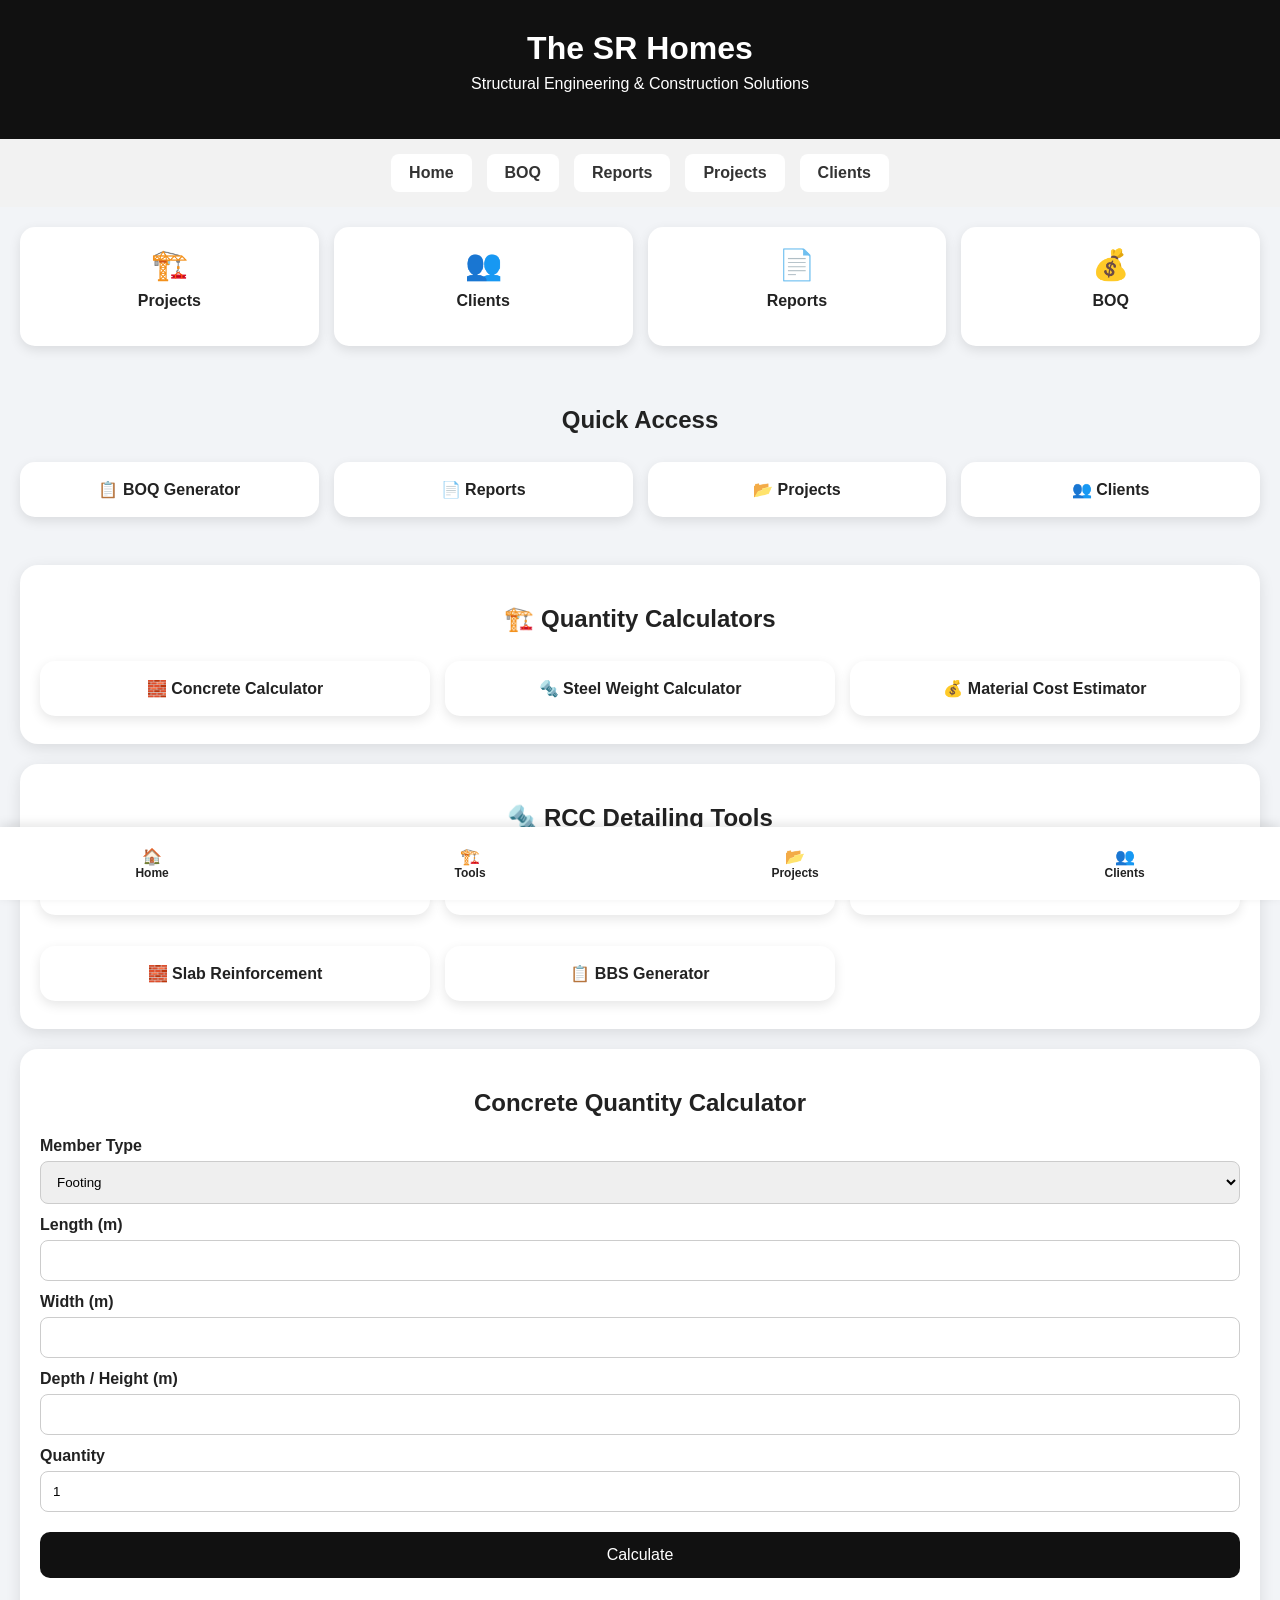
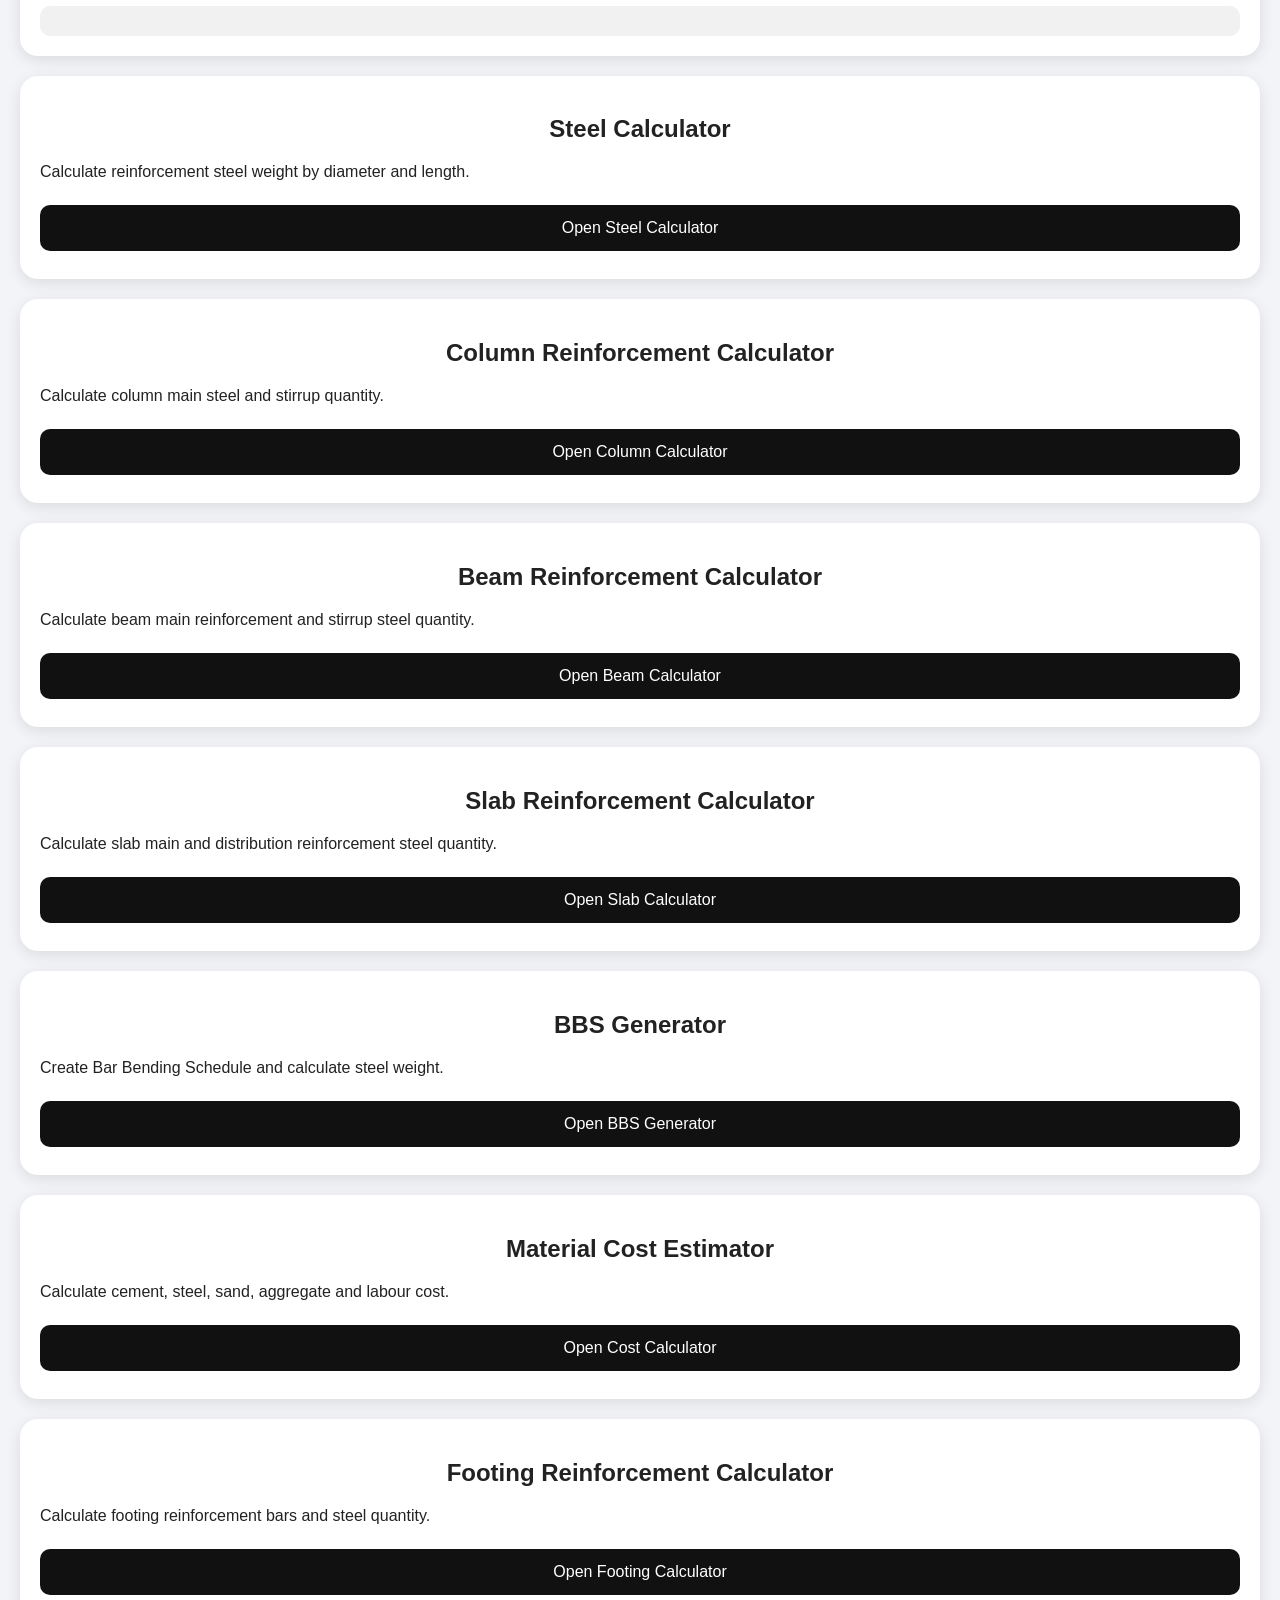
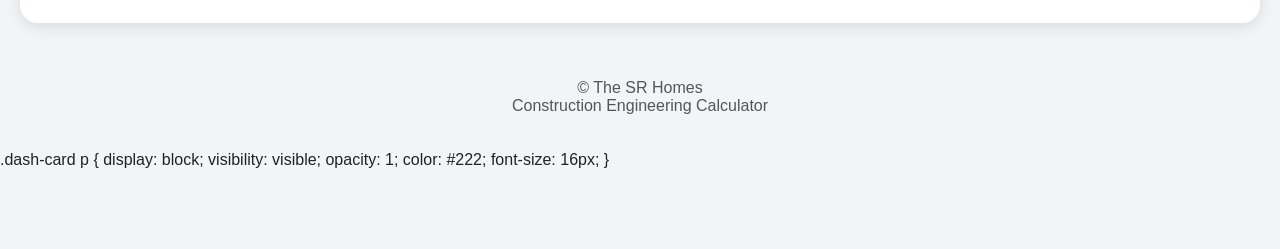
<file: index.html>
<!DOCTYPE html>
<html>

<head>

<title>The SR Homes - Construction Calculator</title>

<meta name="viewport" content="width=device-width, initial-scale=1.0">

<link rel="stylesheet" href="style.css">

<link rel="manifest" href="manifest.json">

<link rel="apple-touch-icon" href="logo.png">

<meta name="apple-mobile-web-app-capable" content="yes">

<meta name="apple-mobile-web-app-title" content="The SR Homes Pro">

<meta name="apple-mobile-web-app-status-bar-style" content="default">

</head>


<body>


<header>

<h1>The SR Homes</h1>

<p>
Structural Engineering & Construction Solutions
</p>

</header>



<nav>

<a href="index.html">Home</a>

<a href="boq.html">BOQ</a>

<a href="report.html">Reports</a>

<a href="projects.html">Projects</a>

<a href="clients.html">Clients</a>

</nav>



<section class="dashboard">


<div class="dash-card">

<h2>🏗️</h2>

<p>Projects</p>

</div>


<div class="dash-card">

<h2>👥</h2>

<p>Clients</p>

</div>


<div class="dash-card">

<h2>📄</h2>

<p>Reports</p>

</div>


<div class="dash-card">

<h2>💰</h2>

<p>BOQ</p>

</div>


</section>




<section class="quick-access">


<h2>Quick Access</h2>


<div class="quick-grid">


<a href="boq.html">

<button>
📋 BOQ Generator
</button>

</a>


<a href="report.html">

<button>
📄 Reports
</button>

</a>


<a href="projects.html">

<button>
📂 Projects
</button>

</a>


<a href="clients.html">

<button>
👥 Clients
</button>

</a>


</div>


</section>





<section class="tools-section">


<h2>🏗️ Quantity Calculators</h2>


<div class="tools-grid">


<a href="index.html">

<button>
🧱 Concrete Calculator
</button>

</a>



<a href="steel.html">

<button>
🔩 Steel Weight Calculator
</button>

</a>



<a href="cost.html">

<button>
💰 Material Cost Estimator
</button>

</a>


</div>


</section>





<section class="tools-section">


<h2>🔩 RCC Detailing Tools</h2>


<div class="tools-grid">


<a href="footing.html">

<button>
🏗️ Footing Reinforcement
</button>

</a>



<a href="column.html">

<button>
🏢 Column Reinforcement
</button>

</a>



<a href="beam.html">

<button>
🔲 Beam Reinforcement
</button>

</a>



<a href="slab.html">

<button>
🧱 Slab Reinforcement
</button>

</a>



<a href="bbs.html">

<button>
📋 BBS Generator
</button>

</a>


</div>
  </section>
<section class="card">


<h2>Concrete Quantity Calculator</h2>


<label>Member Type</label>

<select id="member">

<option value="footing">Footing</option>

<option value="column">Column</option>

<option value="beam">Beam</option>

<option value="slab">Slab</option>

</select>



<label>Length (m)</label>

<input id="length" type="number">



<label>Width (m)</label>

<input id="width" type="number">



<label>Depth / Height (m)</label>

<input id="depth" type="number">



<label>Quantity</label>

<input id="qty" type="number" value="1">



<button onclick="calculateConcrete()">

Calculate

</button>


<div id="result"></div>


</section>





<section class="card">


<h2>Steel Calculator</h2>


<p>
Calculate reinforcement steel weight by diameter and length.
</p>


<a href="steel.html">

<button>
Open Steel Calculator
</button>

</a>


</section>





<section class="card">


<h2>Column Reinforcement Calculator</h2>


<p>
Calculate column main steel and stirrup quantity.
</p>


<a href="column.html">

<button>
Open Column Calculator
</button>

</a>


</section>





<section class="card">


<h2>Beam Reinforcement Calculator</h2>


<p>
Calculate beam main reinforcement and stirrup steel quantity.
</p>


<a href="beam.html">

<button>
Open Beam Calculator
</button>

</a>


</section>





<section class="card">


<h2>Slab Reinforcement Calculator</h2>


<p>
Calculate slab main and distribution reinforcement steel quantity.
</p>


<a href="slab.html">

<button>
Open Slab Calculator
</button>

</a>


</section>





<section class="card">


<h2>BBS Generator</h2>


<p>
Create Bar Bending Schedule and calculate steel weight.
</p>


<a href="bbs.html">

<button>
Open BBS Generator
</button>

</a>


</section>





<section class="card">


<h2>Material Cost Estimator</h2>


<p>
Calculate cement, steel, sand, aggregate and labour cost.
</p>


<a href="cost.html">

<button>
Open Cost Calculator
</button>

</a>


</section>





<section class="card">


<h2>Footing Reinforcement Calculator</h2>


<p>
Calculate footing reinforcement bars and steel quantity.
</p>


<a href="footing.html">

<button>
Open Footing Calculator
</button>

</a>


</section>





<script src="concrete.js"></script>



<script>

if ("serviceWorker" in navigator) {


window.addEventListener("load", function(){


navigator.serviceWorker.register("service-worker.js")


.then(function(){


console.log("Service Worker Registered");


});


});


}


</script>





<nav class="bottom-nav">


<a href="index.html">

🏠

<span>
Home
</span>

</a>



<a href="#tools">

🏗️

<span>
Tools
</span>

</a>



<a href="projects.html">

📂

<span>
Projects
</span>

</a>



<a href="clients.html">

👥

<span>
Clients
</span>

</a>



</nav>



<footer>


<p>

© The SR Homes

<br>

Construction Engineering Calculator

</p>


</footer>



</body>

</html>
.dash-card p {
    display: block;
    visibility: visible;
    opacity: 1;
    color: #222;
    font-size: 16px;
}
</file>
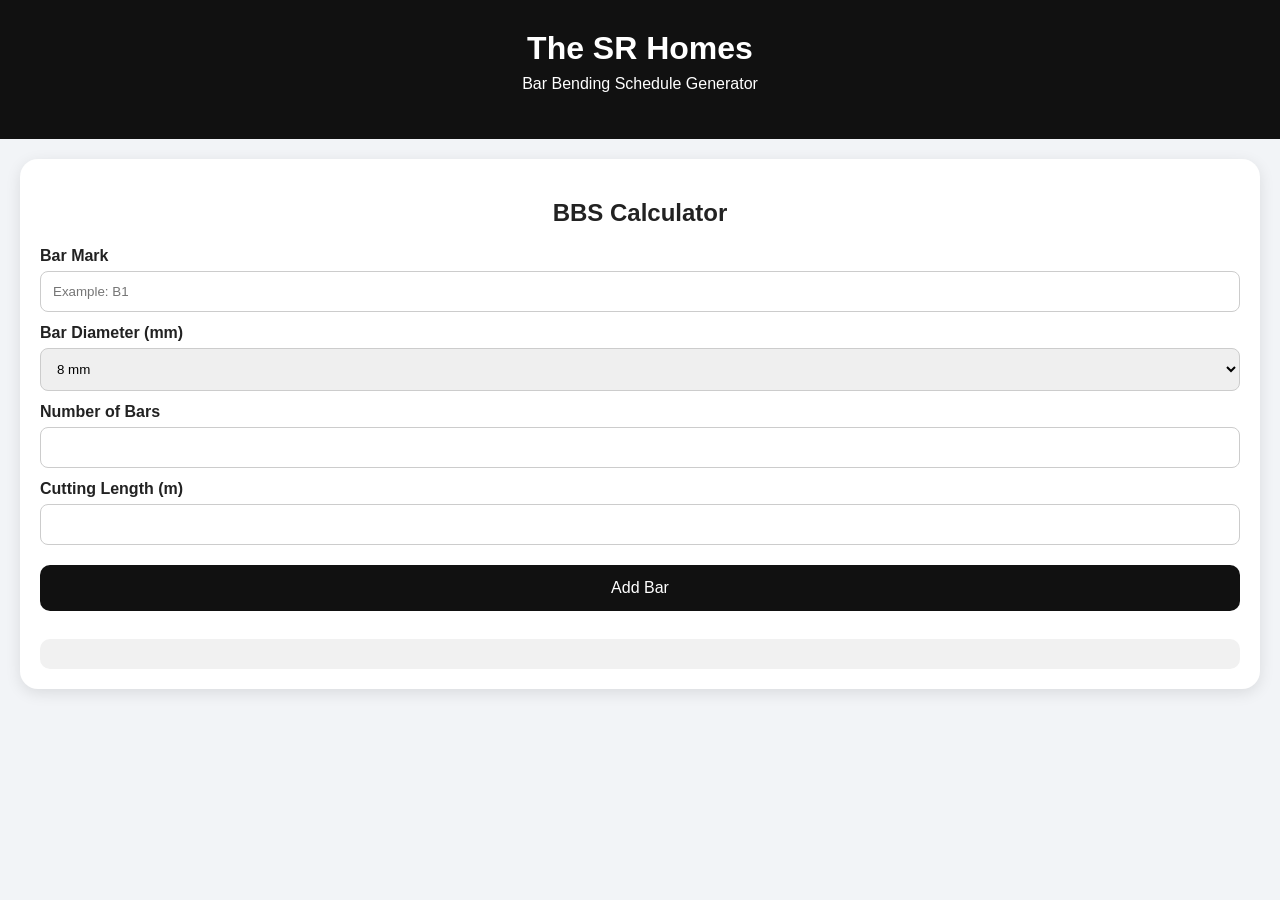
<file: bbs.html>
<!DOCTYPE html>
<html>
<head>
    <title>BBS Generator - The SR Homes</title>
    <meta name="viewport" content="width=device-width, initial-scale=1.0">
    <link rel="stylesheet" href="style.css">
</head>

<body>

<header>
    <h1>The SR Homes</h1>
    <p>Bar Bending Schedule Generator</p>
</header>

<section class="card">

<h2>BBS Calculator</h2>

<label>Bar Mark</label>
<input id="mark" type="text" placeholder="Example: B1">

<label>Bar Diameter (mm)</label>
<select id="dia">
    <option value="8">8 mm</option>
    <option value="10">10 mm</option>
    <option value="12">12 mm</option>
    <option value="16">16 mm</option>
    <option value="20">20 mm</option>
    <option value="25">25 mm</option>
    <option value="32">32 mm</option>
</select>

<label>Number of Bars</label>
<input id="qty" type="number">

<label>Cutting Length (m)</label>
<input id="length" type="number">


<button onclick="addBar()">
Add Bar
</button>

<div id="result"></div>

</section>

<script src="bbs.js"></script>

</body>
</html>
</file>
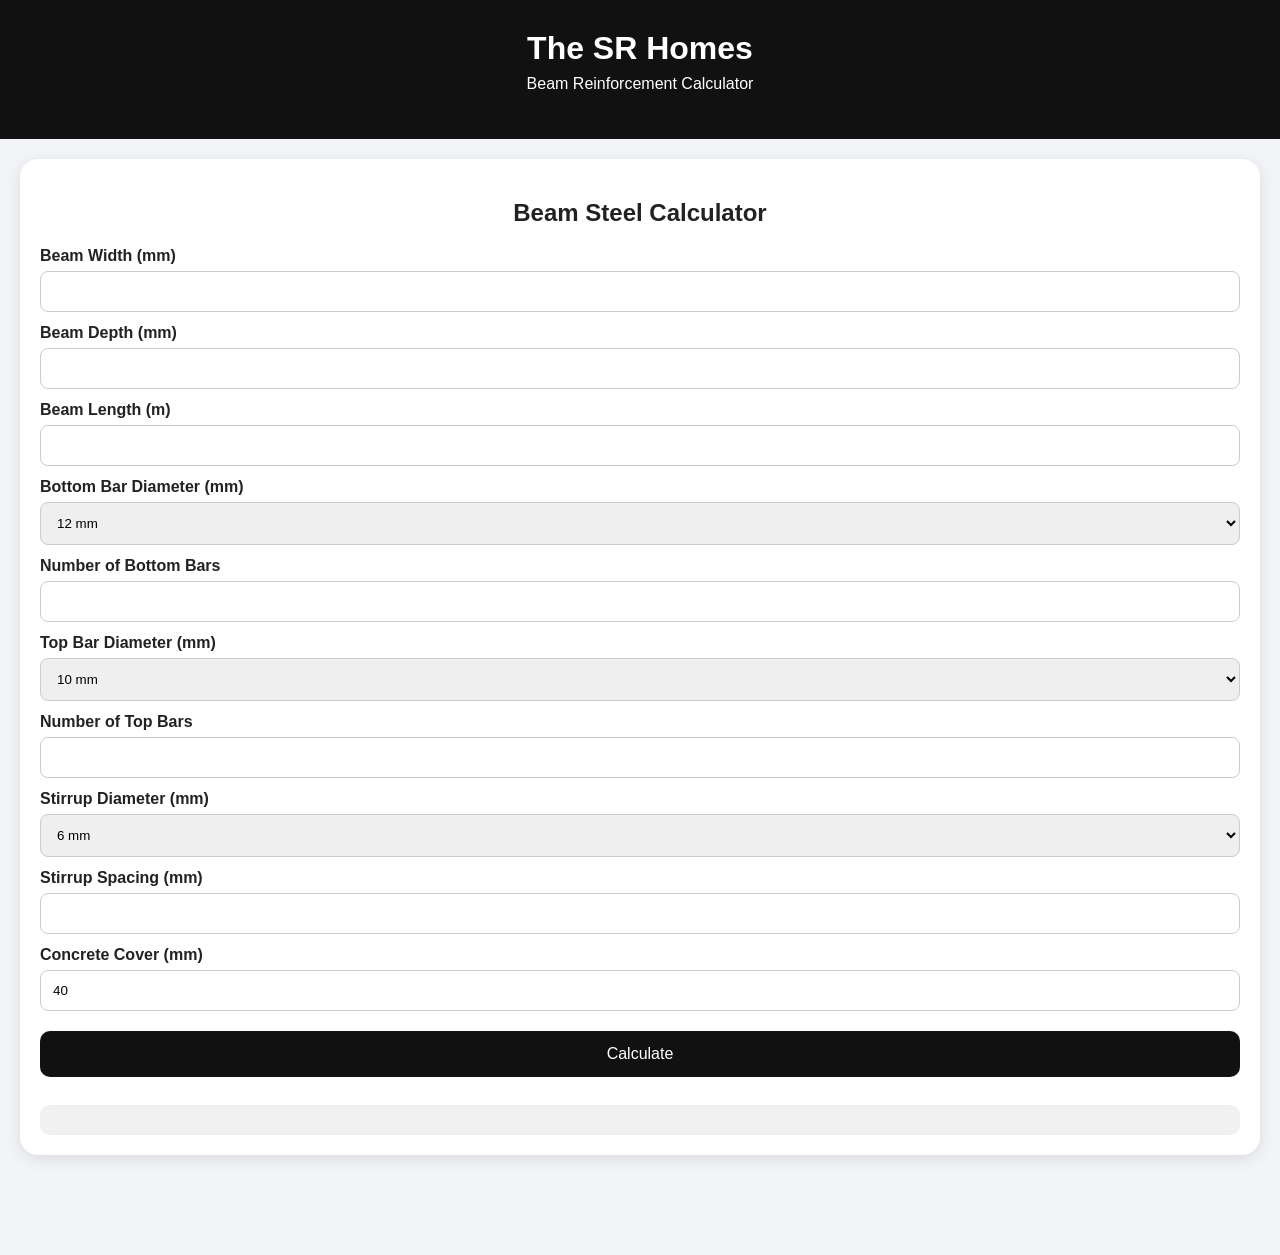
<file: beam.html>
<!DOCTYPE html>
<html>
<head>
    <title>Beam Reinforcement Calculator - The SR Homes</title>
    <meta name="viewport" content="width=device-width, initial-scale=1.0">
    <link rel="stylesheet" href="style.css">
</head>

<body>

<header>
    <h1>The SR Homes</h1>
    <p>Beam Reinforcement Calculator</p>
</header>

<section class="card">

<h2>Beam Steel Calculator</h2>

<label>Beam Width (mm)</label>
<input id="bwidth" type="number">

<label>Beam Depth (mm)</label>
<input id="bdepth" type="number">

<label>Beam Length (m)</label>
<input id="blength" type="number">

<label>Bottom Bar Diameter (mm)</label>
<select id="bottomDia">
    <option value="12">12 mm</option>
    <option value="16">16 mm</option>
    <option value="20">20 mm</option>
    <option value="25">25 mm</option>
</select>

<label>Number of Bottom Bars</label>
<input id="bottomBars" type="number">

<label>Top Bar Diameter (mm)</label>
<select id="topDia">
    <option value="10">10 mm</option>
    <option value="12">12 mm</option>
    <option value="16">16 mm</option>
</select>

<label>Number of Top Bars</label>
<input id="topBars" type="number">

<label>Stirrup Diameter (mm)</label>
<select id="stDia">
    <option value="6">6 mm</option>
    <option value="8">8 mm</option>
    <option value="10">10 mm</option>
</select>

<label>Stirrup Spacing (mm)</label>
<input id="spacing" type="number">

<label>Concrete Cover (mm)</label>
<input id="cover" type="number" value="40">

<button onclick="calculateBeam()">
Calculate
</button>

<div id="result"></div>

</section>

<script src="beam.js"></script>

</body>
</html>
</file>
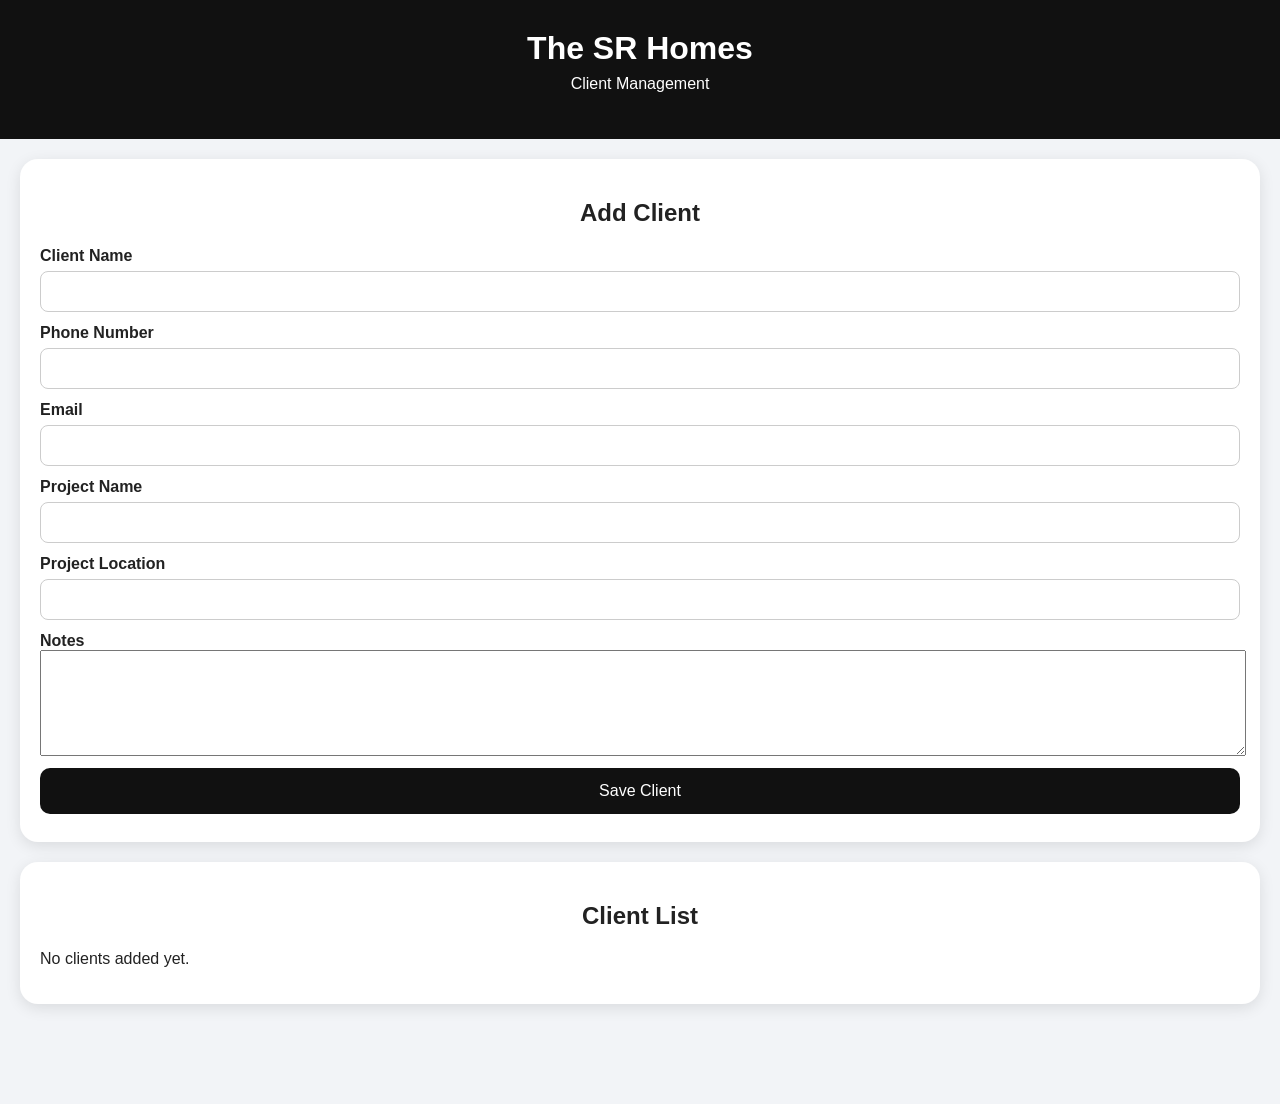
<file: clients.html>
<!DOCTYPE html>
<html>
<head>
    <title>Clients - The SR Homes</title>
    <meta name="viewport" content="width=device-width, initial-scale=1.0">
    <link rel="stylesheet" href="style.css">
</head>

<body>

<header>
    <h1>The SR Homes</h1>
    <p>Client Management</p>
</header>

<section class="card">

<h2>Add Client</h2>

<label>Client Name</label>
<input type="text" id="clientName">

<label>Phone Number</label>
<input type="tel" id="phone">

<label>Email</label>
<input type="email" id="email">

<label>Project Name</label>
<input type="text" id="project">

<label>Project Location</label>
<input type="text" id="location">

<label>Notes</label>
<textarea id="notes" style="width:100%;height:100px;"></textarea>

<button onclick="saveClient()">
Save Client
</button>

</section>

<section class="card">

<h2>Client List</h2>

<div id="clientList">
<p>No clients added yet.</p>
</div>

</section>

<script src="clients.js"></script>

</body>
</html>
</file>
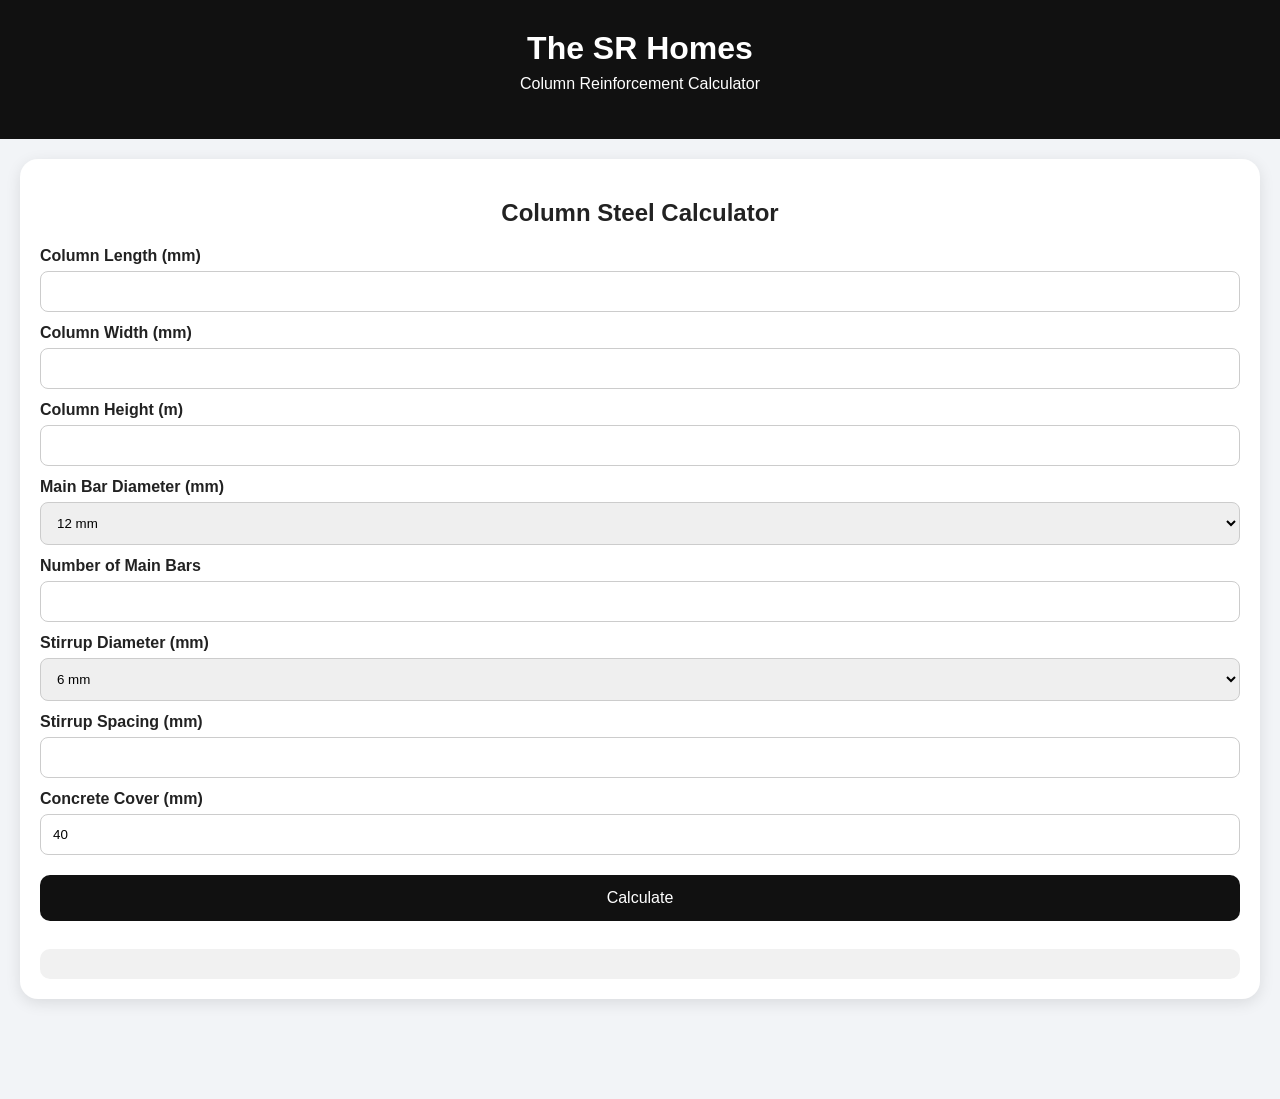
<file: column.html>
<!DOCTYPE html>
<html>
<head>
    <title>Column Reinforcement Calculator - The SR Homes</title>
    <meta name="viewport" content="width=device-width, initial-scale=1.0">
    <link rel="stylesheet" href="style.css">
</head>

<body>

<header>
    <h1>The SR Homes</h1>
    <p>Column Reinforcement Calculator</p>
</header>

<section class="card">

<h2>Column Steel Calculator</h2>

<label>Column Length (mm)</label>
<input id="clength" type="number">

<label>Column Width (mm)</label>
<input id="cwidth" type="number">

<label>Column Height (m)</label>
<input id="height" type="number">

<label>Main Bar Diameter (mm)</label>
<select id="mainDia">
    <option value="12">12 mm</option>
    <option value="16">16 mm</option>
    <option value="20">20 mm</option>
    <option value="25">25 mm</option>
</select>

<label>Number of Main Bars</label>
<input id="mainBars" type="number">

<label>Stirrup Diameter (mm)</label>
<select id="stDia">
    <option value="6">6 mm</option>
    <option value="8">8 mm</option>
    <option value="10">10 mm</option>
</select>

<label>Stirrup Spacing (mm)</label>
<input id="spacing" type="number">

<label>Concrete Cover (mm)</label>
<input id="cover" type="number" value="40">

<button onclick="calculateColumn()">
Calculate
</button>

<div id="result"></div>

</section>

<script src="column.js"></script>

</body>
</html>
</file>
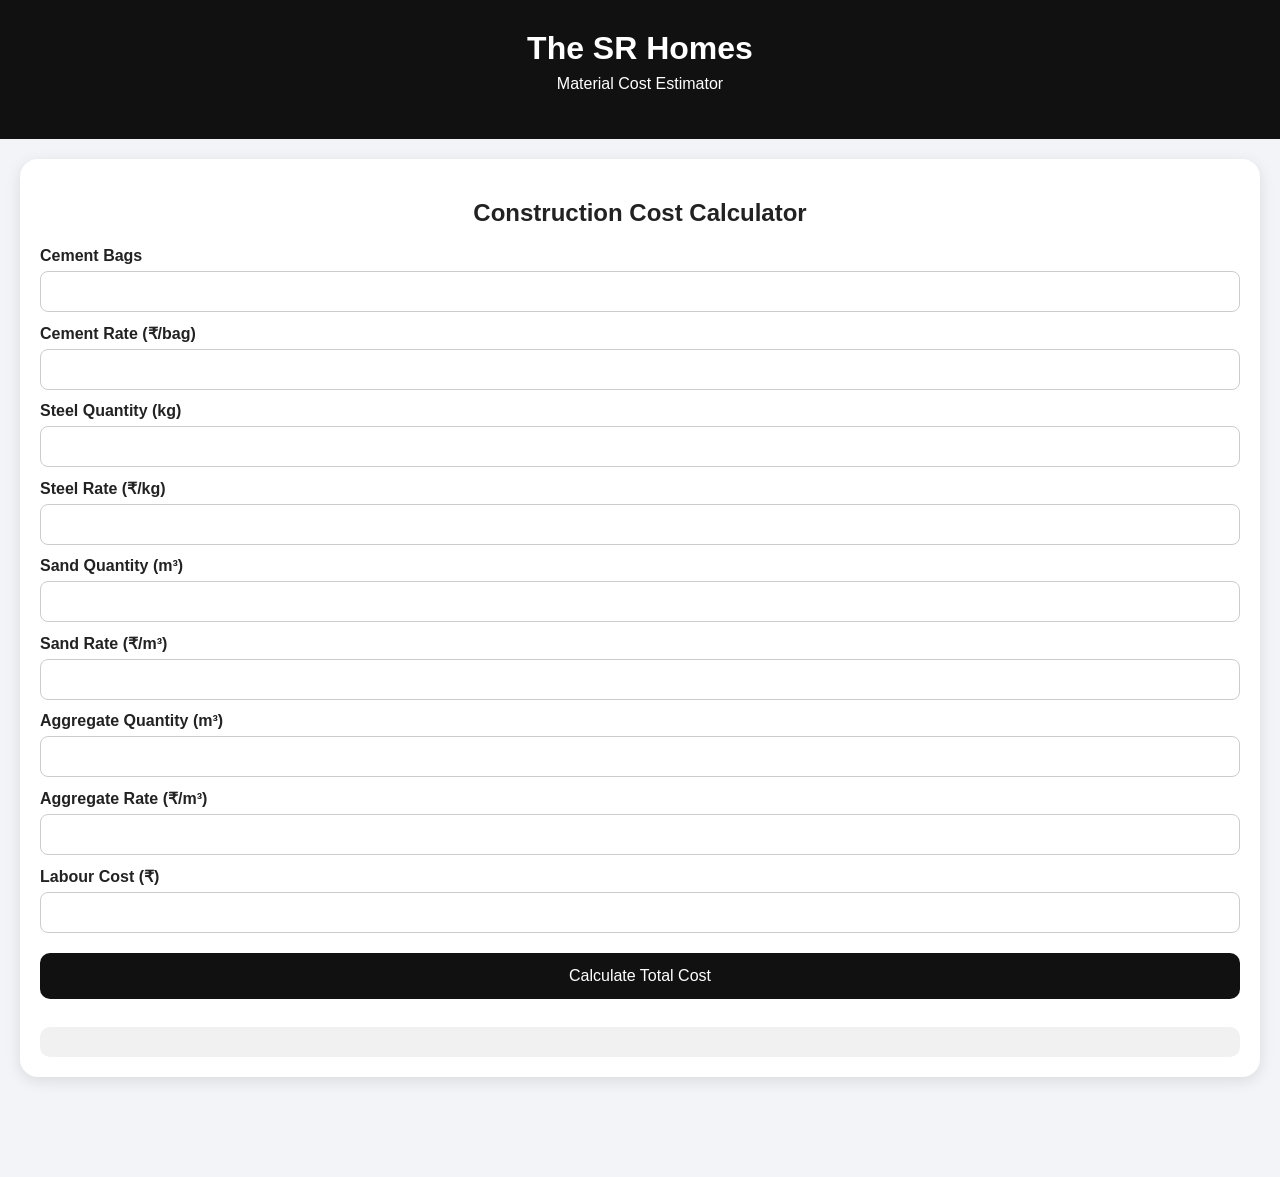
<file: cost.html>
<!DOCTYPE html>
<html>
<head>
    <title>Material Cost Estimator - The SR Homes</title>
    <meta name="viewport" content="width=device-width, initial-scale=1.0">
    <link rel="stylesheet" href="style.css">
</head>

<body>

<header>
    <h1>The SR Homes</h1>
    <p>Material Cost Estimator</p>
</header>

<section class="card">

<h2>Construction Cost Calculator</h2>

<label>Cement Bags</label>
<input id="cement" type="number">

<label>Cement Rate (₹/bag)</label>
<input id="cementRate" type="number">

<label>Steel Quantity (kg)</label>
<input id="steel" type="number">

<label>Steel Rate (₹/kg)</label>
<input id="steelRate" type="number">

<label>Sand Quantity (m³)</label>
<input id="sand" type="number">

<label>Sand Rate (₹/m³)</label>
<input id="sandRate" type="number">

<label>Aggregate Quantity (m³)</label>
<input id="aggregate" type="number">

<label>Aggregate Rate (₹/m³)</label>
<input id="aggregateRate" type="number">

<label>Labour Cost (₹)</label>
<input id="labour" type="number">


<button onclick="calculateCost()">
Calculate Total Cost
</button>

<div id="result"></div>

</section>

<script src="cost.js"></script>

</body>
</html>
</file>
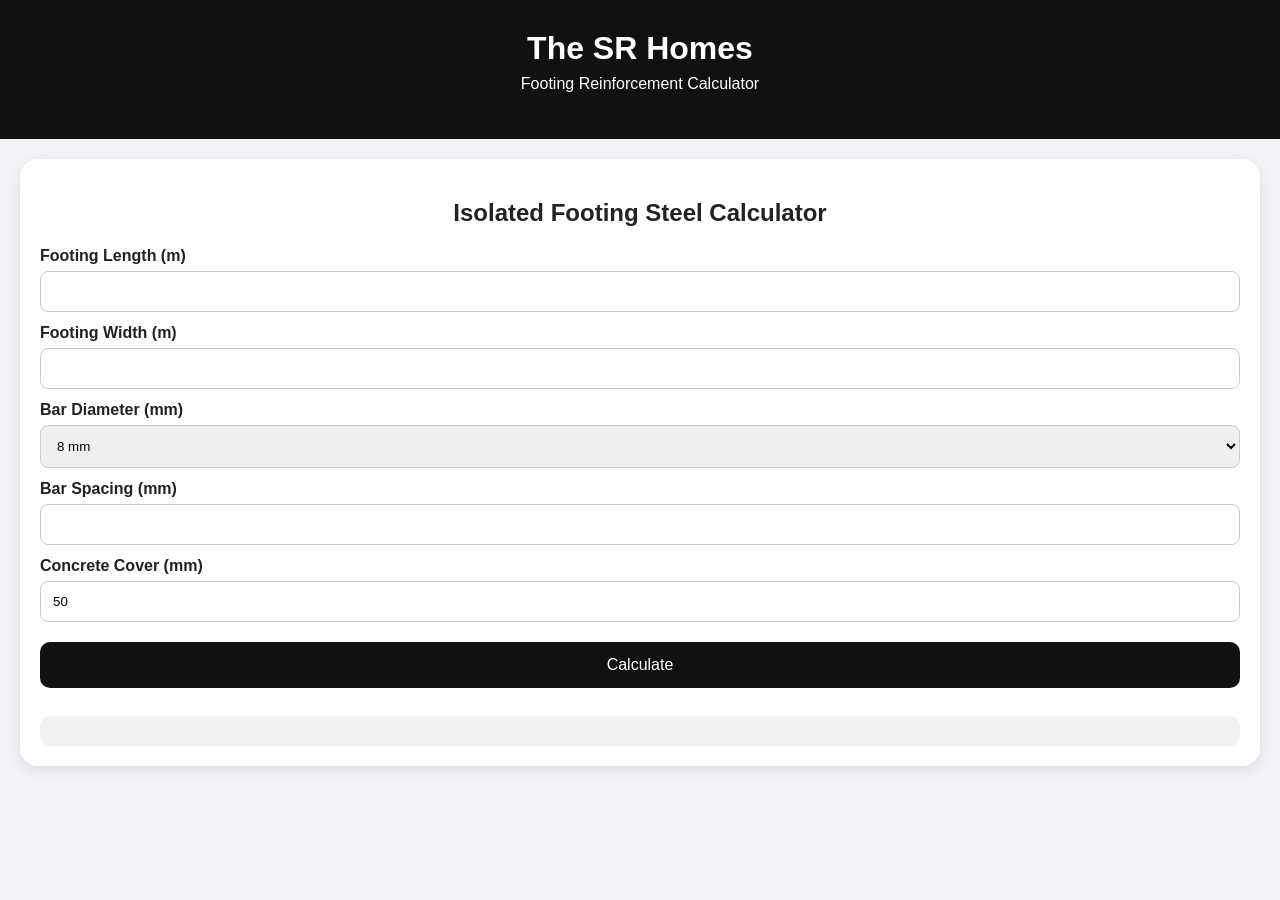
<file: footing.html>
<!DOCTYPE html>
<html>
<head>
    <title>Footing Reinforcement Calculator - The SR Homes</title>
    <meta name="viewport" content="width=device-width, initial-scale=1.0">
    <link rel="stylesheet" href="style.css">
</head>

<body>

<header>
    <h1>The SR Homes</h1>
    <p>Footing Reinforcement Calculator</p>
</header>

<section class="card">

<h2>Isolated Footing Steel Calculator</h2>

<label>Footing Length (m)</label>
<input id="flength" type="number">

<label>Footing Width (m)</label>
<input id="fwidth" type="number">

<label>Bar Diameter (mm)</label>
<select id="dia">
    <option value="8">8 mm</option>
    <option value="10">10 mm</option>
    <option value="12">12 mm</option>
    <option value="16">16 mm</option>
</select>

<label>Bar Spacing (mm)</label>
<input id="spacing" type="number">

<label>Concrete Cover (mm)</label>
<input id="cover" type="number" value="50">

<button onclick="calculateFooting()">
Calculate
</button>

<div id="result"></div>

</section>

<script src="footing.js"></script>

</body>
</html>
</file>
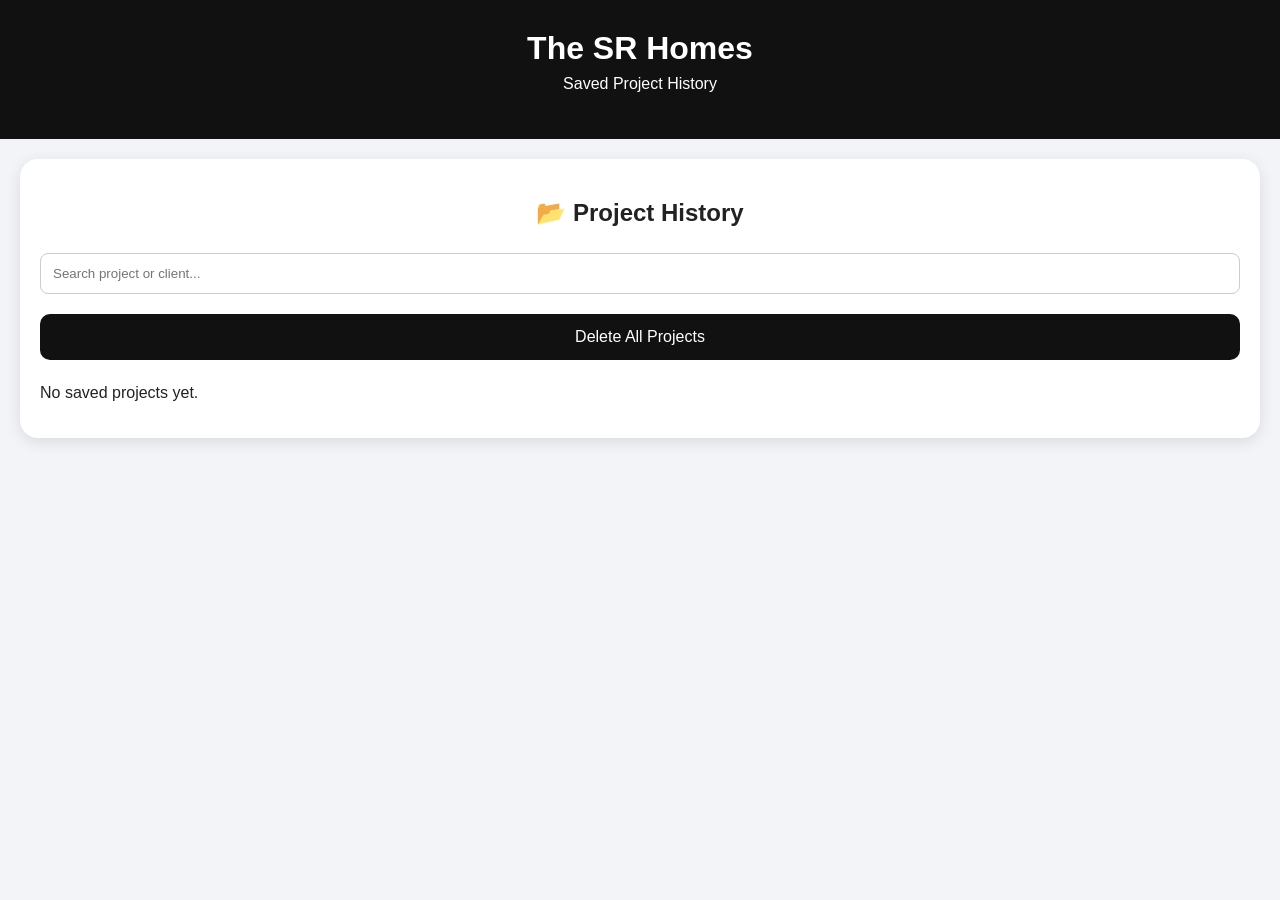
<file: projects.html>
<!DOCTYPE html>
<html>

<head>

<title>Project History - The SR Homes</title>

<meta name="viewport" content="width=device-width, initial-scale=1.0">

<link rel="stylesheet" href="style.css">

</head>


<body>

<header>

<h1>The SR Homes</h1>

<p>
Saved Project History
</p>

</header>


<section class="card">

<h2>📂 Project History</h2>


<input 
id="searchProject" 
type="text" 
placeholder="Search project or client..."
onkeyup="searchProjects()"
>


<button onclick="clearProjects()">
Delete All Projects
</button>


<div id="projectList">

<p>No saved projects yet.</p>

</div>


</section>


<script src="projects.js"></script>


</body>

</html>
</file>
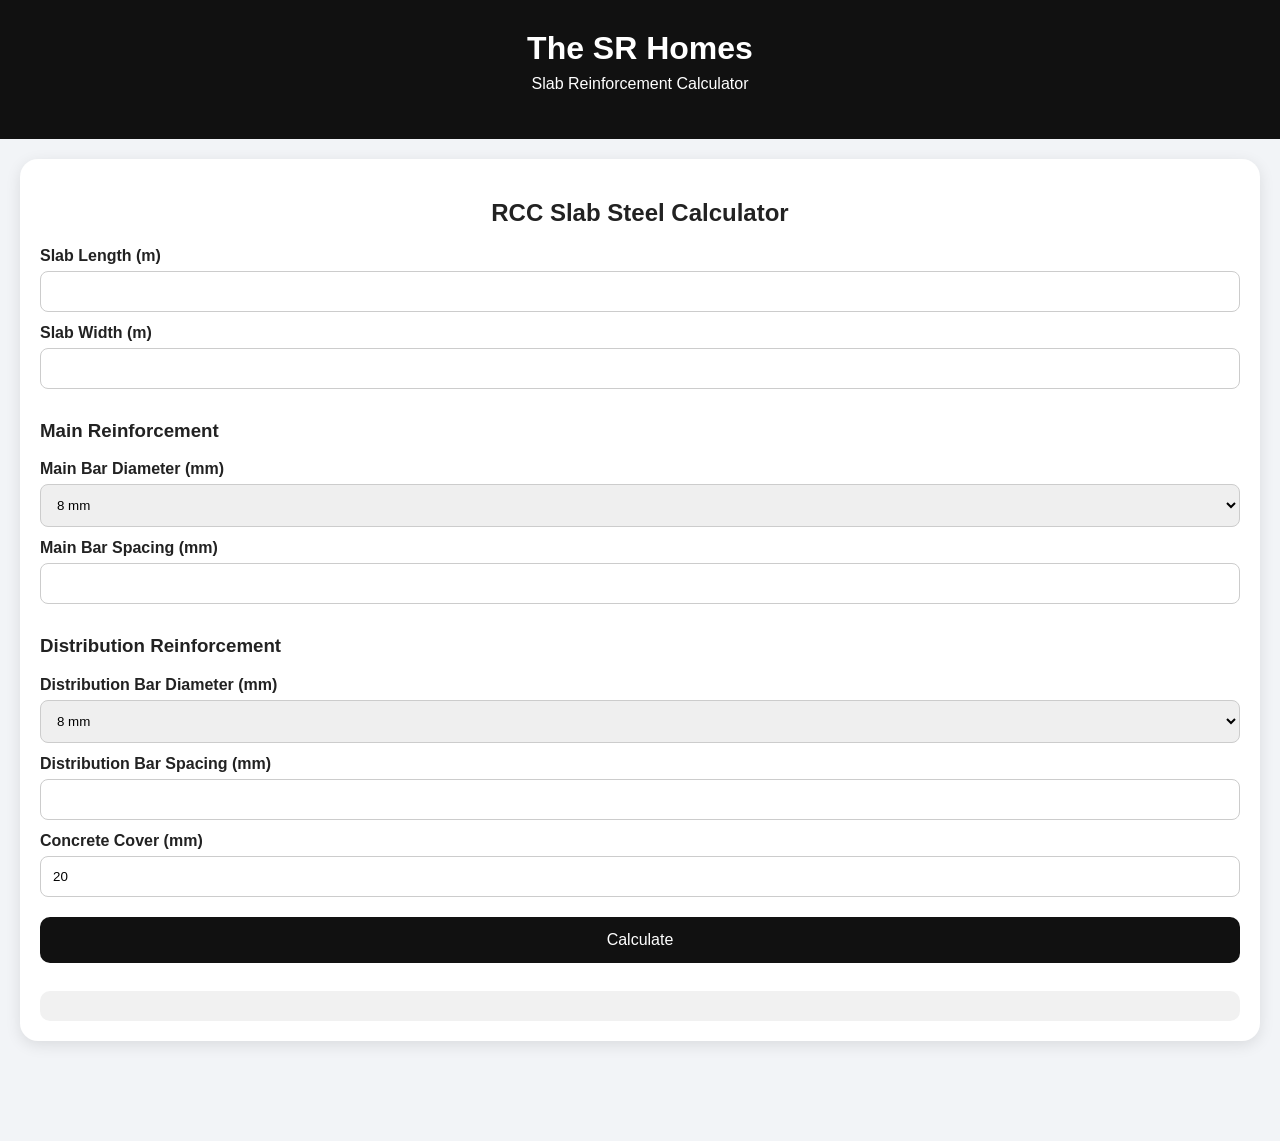
<file: slab.html>
<!DOCTYPE html>
<html>
<head>
    <title>Slab Reinforcement Calculator - The SR Homes</title>
    <meta name="viewport" content="width=device-width, initial-scale=1.0">
    <link rel="stylesheet" href="style.css">
</head>

<body>

<header>
    <h1>The SR Homes</h1>
    <p>Slab Reinforcement Calculator</p>
</header>

<section class="card">

<h2>RCC Slab Steel Calculator</h2>

<label>Slab Length (m)</label>
<input id="slength" type="number">

<label>Slab Width (m)</label>
<input id="swidth" type="number">


<h3>Main Reinforcement</h3>

<label>Main Bar Diameter (mm)</label>
<select id="mainDia">
    <option value="8">8 mm</option>
    <option value="10">10 mm</option>
    <option value="12">12 mm</option>
</select>

<label>Main Bar Spacing (mm)</label>
<input id="mainSpacing" type="number">


<h3>Distribution Reinforcement</h3>

<label>Distribution Bar Diameter (mm)</label>
<select id="distDia">
    <option value="8">8 mm</option>
    <option value="10">10 mm</option>
</select>

<label>Distribution Bar Spacing (mm)</label>
<input id="distSpacing" type="number">


<label>Concrete Cover (mm)</label>
<input id="cover" type="number" value="20">


<button onclick="calculateSlab()">
Calculate
</button>

<div id="result"></div>

</section>

<script src="slab.js"></script>

</body>
</html>
</file>
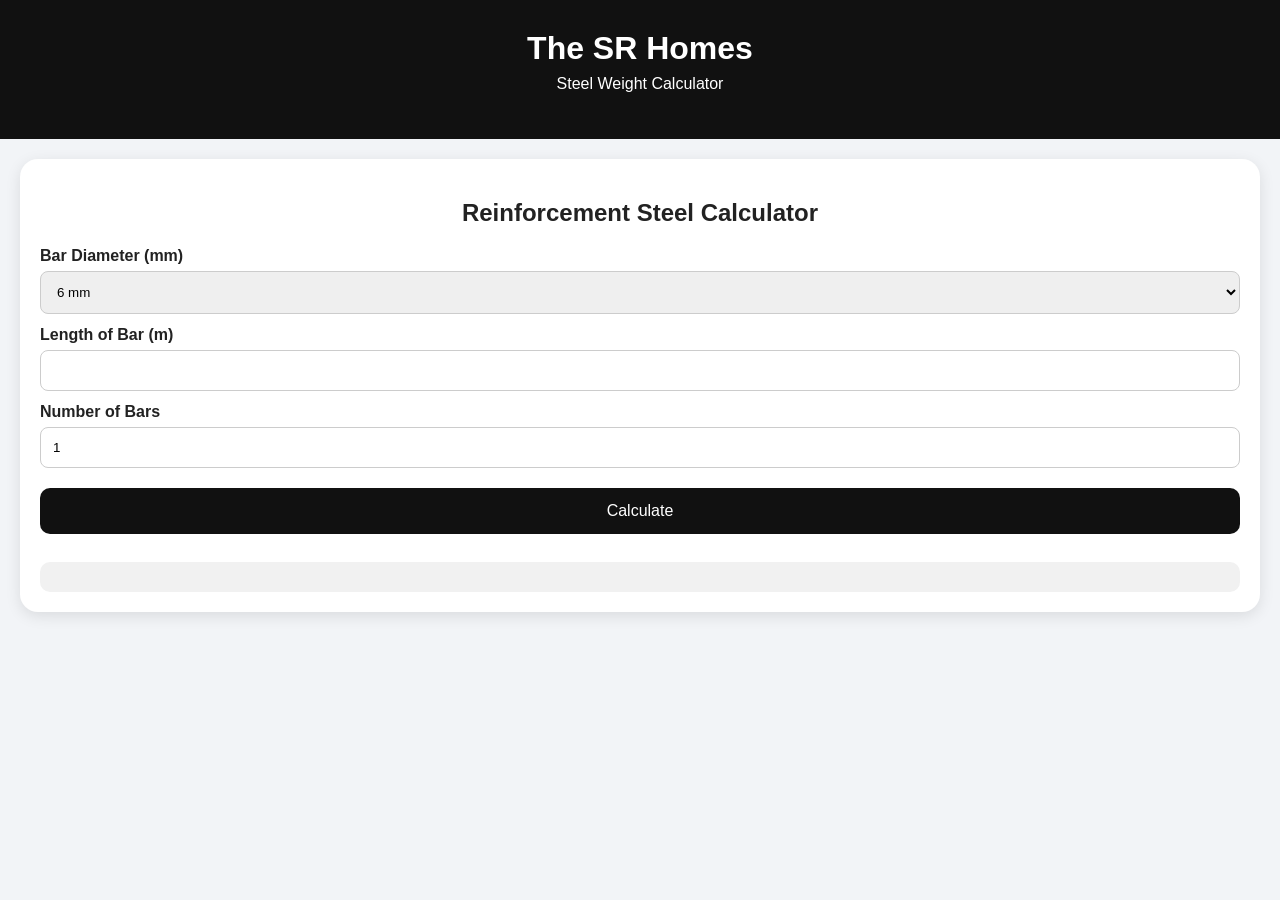
<file: steel.html>
<!DOCTYPE html>
<html>
<head>
    <title>Steel Weight Calculator - The SR Homes</title>
    <meta name="viewport" content="width=device-width, initial-scale=1.0">
    <link rel="stylesheet" href="style.css">
</head>

<body>

<header>
    <h1>The SR Homes</h1>
    <p>Steel Weight Calculator</p>
</header>

<section class="card">

<h2>Reinforcement Steel Calculator</h2>

<label>Bar Diameter (mm)</label>
<select id="dia">
    <option value="6">6 mm</option>
    <option value="8">8 mm</option>
    <option value="10">10 mm</option>
    <option value="12">12 mm</option>
    <option value="16">16 mm</option>
    <option value="20">20 mm</option>
    <option value="25">25 mm</option>
    <option value="32">32 mm</option>
</select>

<label>Length of Bar (m)</label>
<input id="length" type="number">

<label>Number of Bars</label>
<input id="qty" type="number" value="1">

<button onclick="calculateSteel()">
Calculate
</button>

<div id="result"></div>

</section>

<script src="steel.js"></script>

</body>
</html>
</file>
<file: style.css>
body {
    font-family: Arial, sans-serif;
    background: #f2f4f7;
    margin: 0;
    color: #222;
    padding-bottom: 80px;
}


/* HEADER */

header {
    background: #111;
    color: white;
    text-align: center;
    padding: 30px 15px;
}

header h1 {
    margin: 0;
    font-size: 32px;
}

header p {
    margin-top: 8px;
    font-size: 16px;
}


/* NAVIGATION */

nav {
    display: flex;
    justify-content: center;
    gap: 15px;
    padding: 15px;
    background: #f2f2f2;
    flex-wrap: wrap;
}

nav a {
    text-decoration: none;
    padding: 10px 18px;
    border-radius: 8px;
    background: white;
    color: #333;
    font-weight: bold;
}

nav a:hover {
    background: #ddd;
}


/* COMMON CARD */

.card,
.tools-section {

    background: white;
    margin: 20px;
    padding: 20px;
    border-radius: 18px;
    box-shadow: 0 4px 15px rgba(0,0,0,0.1);

}


.card h2,
.tools-section h2 {

    text-align: center;
    margin-bottom: 20px;

}


/* BUTTON */

button {

    width: 100%;
    padding: 14px;
    margin: 8px 0;

    border: none;
    border-radius: 10px;

    background: #111;
    color: white;

    font-size: 16px;
    cursor: pointer;

}


button:hover {

    background: #333;

}


/* INPUT */

input,
select {

    width:100%;
    padding:12px;

    margin-top:6px;
    margin-bottom:12px;

    border-radius:8px;
    border:1px solid #ccc;

    box-sizing:border-box;

}


label {

    font-weight:bold;

}


/* DASHBOARD */

.dashboard {

    display:grid;
    grid-template-columns:repeat(4,1fr);
    gap:15px;
    padding:20px;

}


.dash-card {

    background:white;
    padding:20px;

    text-align:center;

    border-radius:15px;

    box-shadow:0 4px 12px rgba(0,0,0,0.1);

}


.dash-card h2 {

    font-size:30px;
    margin:0;

}


.dash-card p {

    font-weight:bold;
    margin-top:10px;

}


/* QUICK ACCESS */


.quick-access {

    padding:20px;

}


.quick-access h2 {

    text-align:center;

}


.quick-grid {

    display:grid;
    grid-template-columns:repeat(4,1fr);
    gap:15px;

}


.quick-grid a,
.tools-grid a {

    text-decoration:none;

}


.quick-grid button,
.tools-grid button {

    width:100%;

    padding:18px;

    border:none;

    border-radius:15px;

    background:white;

    color:#222;

    font-size:16px;

    font-weight:bold;

    cursor:pointer;

    box-shadow:0 4px 12px rgba(0,0,0,0.1);

}


.quick-grid button:hover,
.tools-grid button:hover {

    background:#1e3c72;
    color:white;

}
/* TOOLS GRID */

.tools-grid {

    display:grid;
    grid-template-columns:repeat(3,1fr);
    gap:15px;

}


/* RESULT BOX */

#result {

    margin-top:20px;

    padding:15px;

    background:#f1f1f1;

    border-radius:10px;

}


/* FOOTER */

footer {

    text-align:center;

    padding:20px;

    color:#555;

}


/* BOTTOM NAVIGATION */

.bottom-nav {

    position:fixed;

    bottom:0;

    left:0;

    width:100%;

    background:white;

    display:flex;

    justify-content:space-around;

    padding:10px 0;

    box-shadow:0 -3px 10px rgba(0,0,0,0.1);

    z-index:1000;

}


.bottom-nav a {

    color:#222;

    text-decoration:none;

    text-align:center;

    font-weight:bold;

}


.bottom-nav span {

    display:block;

    font-size:12px;

}


/* BRAND HEADER */

.brand-header {

    background:linear-gradient(135deg,#1e3c72,#2a5298);

    color:white;

    padding:30px 20px;

    text-align:center;

    border-radius:0 0 25px 25px;

}


.logo-box h1 {

    font-size:32px;

    margin:0;

    font-weight:700;

}


.logo-box p {

    margin-top:10px;

    font-size:16px;

    opacity:0.9;

}


/* STATS */

.stats {

    display:grid;

    grid-template-columns:repeat(2,1fr);

    gap:15px;

    max-width:600px;

    margin:20px auto;

    padding:0 15px;

}


.stat-card {

    background:white;

    border-radius:18px;

    padding:20px;

    text-align:center;

    box-shadow:0 5px 18px rgba(0,0,0,0.12);

}


.stat-card h2 {

    margin:0;

    font-size:30px;

}


.stat-card p {

    margin:8px 0;

    color:#555;

}


.stat-card span {

    font-size:24px;

    font-weight:bold;

}


/* MOBILE RESPONSIVE */

@media(max-width:700px){


.dashboard {
    grid-template-columns:1fr 1fr;
    padding:10px;
}


.quick-grid {

    grid-template-columns:repeat(2,1fr);

}


.tools-grid {

    grid-template-columns:1fr;

}


}


@media(max-width:600px){


.card {

    margin:15px;

    padding:20px;

}


header h1 {

    font-size:26px;

}


.stats {

    grid-template-columns:1fr 1fr;

}


}
/* Fix Quick Access and Tool button text */

.quick-grid button,
.tools-grid button {

    color: #222 !important;
    background: white !important;
    display: block;
    visibility: visible;
    opacity: 1;
    font-size: 16px;
    font-weight: bold;

}


.quick-grid button:hover,
.tools-grid button:hover {

    background: #1e3c72 !important;
    color: white !important;

}
</file>
